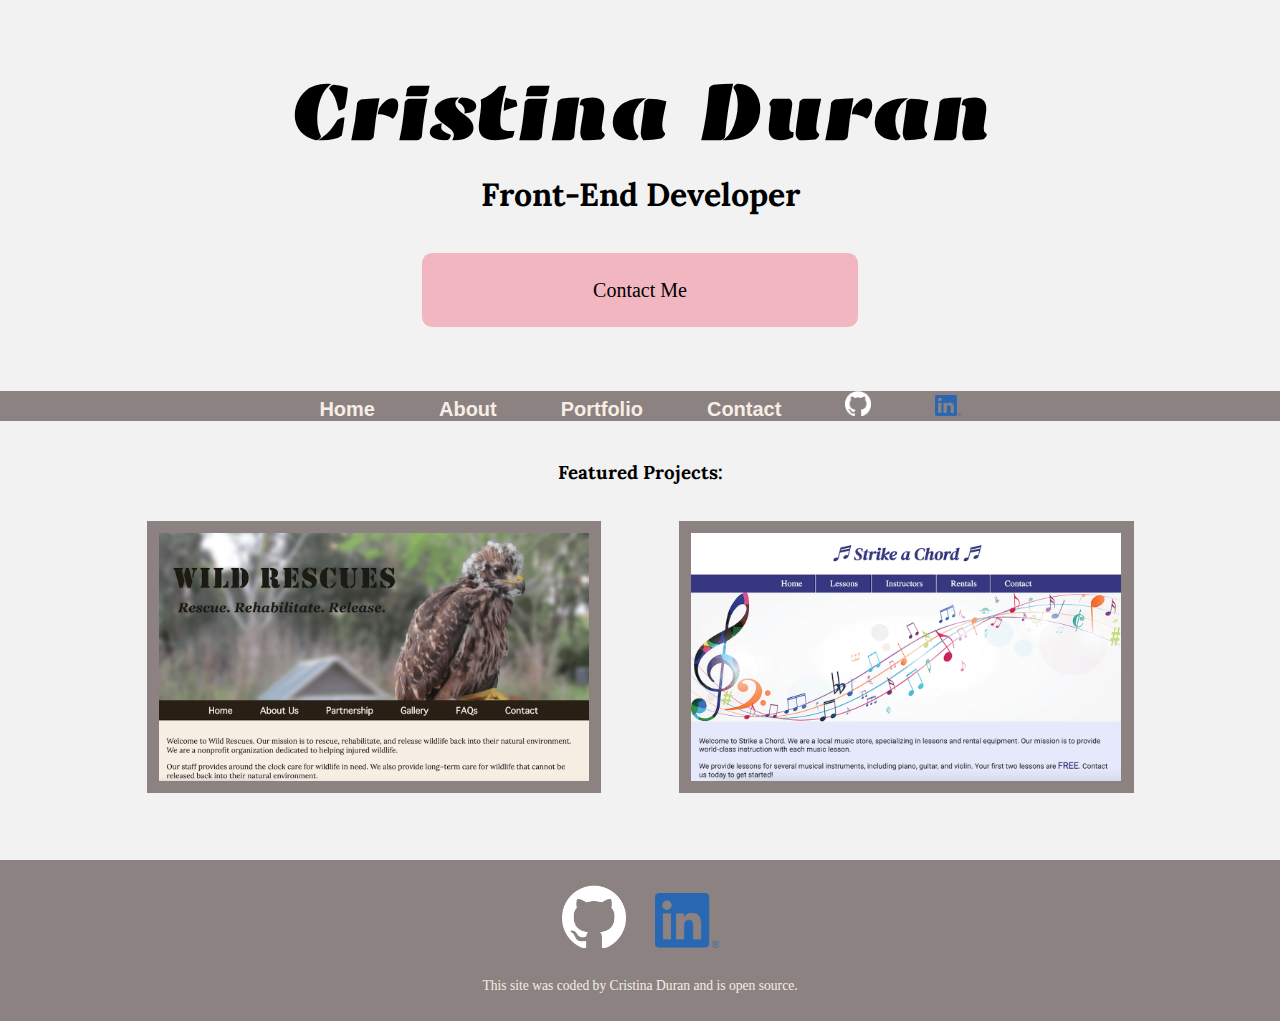
<file: index.html>
<!DOCTYPE html>
<!-- 
    Student Name: Cristina Duran
    File Name: template.html
    Today's Date: December 15, 2022
-->
<html lang="en">
<head>
    <meta charset="UTF-8">
    <meta http-equiv="X-UA-Compatible" content="IE=edge">
    <meta name="viewport" content="width=device-width, initial-scale=1.0">
    <title>My Portfolio: Home</title>
    <link rel="stylesheet" href="./css/styles.css">
    <link rel="preconnect" href="https://fonts.googleapis.com">
    <link rel="preconnect" href="https://fonts.gstatic.com" crossorigin>
    <link href="https://fonts.googleapis.com/css2?family=Emblema+One&family=Lora&display=swap" rel="stylesheet">
    <link rel="shortcut icon" href="images/favicon.ico">
    <link rel="icon" type="image/png" sizes="32x32" href="images/favicon-32.png">
    <link rel="apple-touch-icon" sizes="180x180" href="images/apple-touch-icon.png">
    <link rel="icon" sizes="192x192" href="images/android-chrome-192.png">
</head>
<body>
    
    <!-- Skip to Content Link -->
    <a class="skip" href="#content">Skip to Content</a>

    <div id="wrapper">

        <!-- Mobile Nav -->
        <nav class="mobile-nav">
            <div id="nav-links">
                <a href="index.html">Home</a>
                <a href="about.html">About</a>
                <a href="portfolio.html">Portfolio</a>
                <a href="contact.html">Contact</a>
            </div>
            <a class="nav-icon" onclick="menu()">
                <div id="icon">&#9776;</div>
            </a>
        </nav>

        <header>
            <div class="tab-desk">
                <h1>Cristina Duran</h1>
                <h3>Front-End Developer</h3>
                <a href="mailto:duran_cris43@yahoo.com" class="button">Contact Me</a>
            </div>

            <div class="mobile">
                <h1>Cristina Duran</h1>
                <h3>Front-End Developer</h3>
                <a href="mailto:duran_cris43@yahoo.com" class="button">Contact Me</a>
            </div>
            
        </header>

        <nav class="tab-desk">
            <ul>
                <li><a href="index.html">Home</a></li>
                <li><a href="about.html">About</a></li>
                <li><a href="portfolio.html">Portfolio</a></li>
                <li><a href="contact.html">Contact</a></li>
                <li class="nav-social"><a href="https://github.com/cristyduran" target="_blank"><img src="./images/github-mark-white.png" alt=""></a></li>
                <li class="nav-social"><a href="https://www.linkedin.com/in/cristina-duran-a89a16245/" target="_blank"><img src="./images/LI-In-Bug.png" alt=""></a></li>

            </ul>
        </nav>

        <!--Main area to add the main content to the webpage-->
        <main id="content">

            <div class="projects">
                <h3>Featured Projects:</h3>
            </div>

            <div class="featured-projects">
                <a href="https://cristyduran.github.io/wildliferescues/index.html" target="_blank"><img src="./images/wildlife-rescues.png" alt="Wildlife rescues website"></a>
                <a href="https://cristyduran.github.io/strikeachord/" target="_blank"><img src="./images/strike-a-chord-website.png" alt="strike a chord website"></a>
            </div>

        </main>

        <footer>
                     
            <div class="social">
                <a href="https://github.com/cristyduran" target="_blank"><img src="./images/github-mark-white.png" alt=""></a>
                <a href="https://www.linkedin.com/in/cristina-duran-a89a16245/" target="_blank"><img src="./images/LI-In-Bug.png" alt=""></a>
            </div>

            <div class="copyright">
                <p>This site was coded by Cristina Duran and is open source.</p>
            </div>
            
        </footer>

    </div>

    <script src="./scripts/scripts.js"></script>

</body>
</html>
</file>
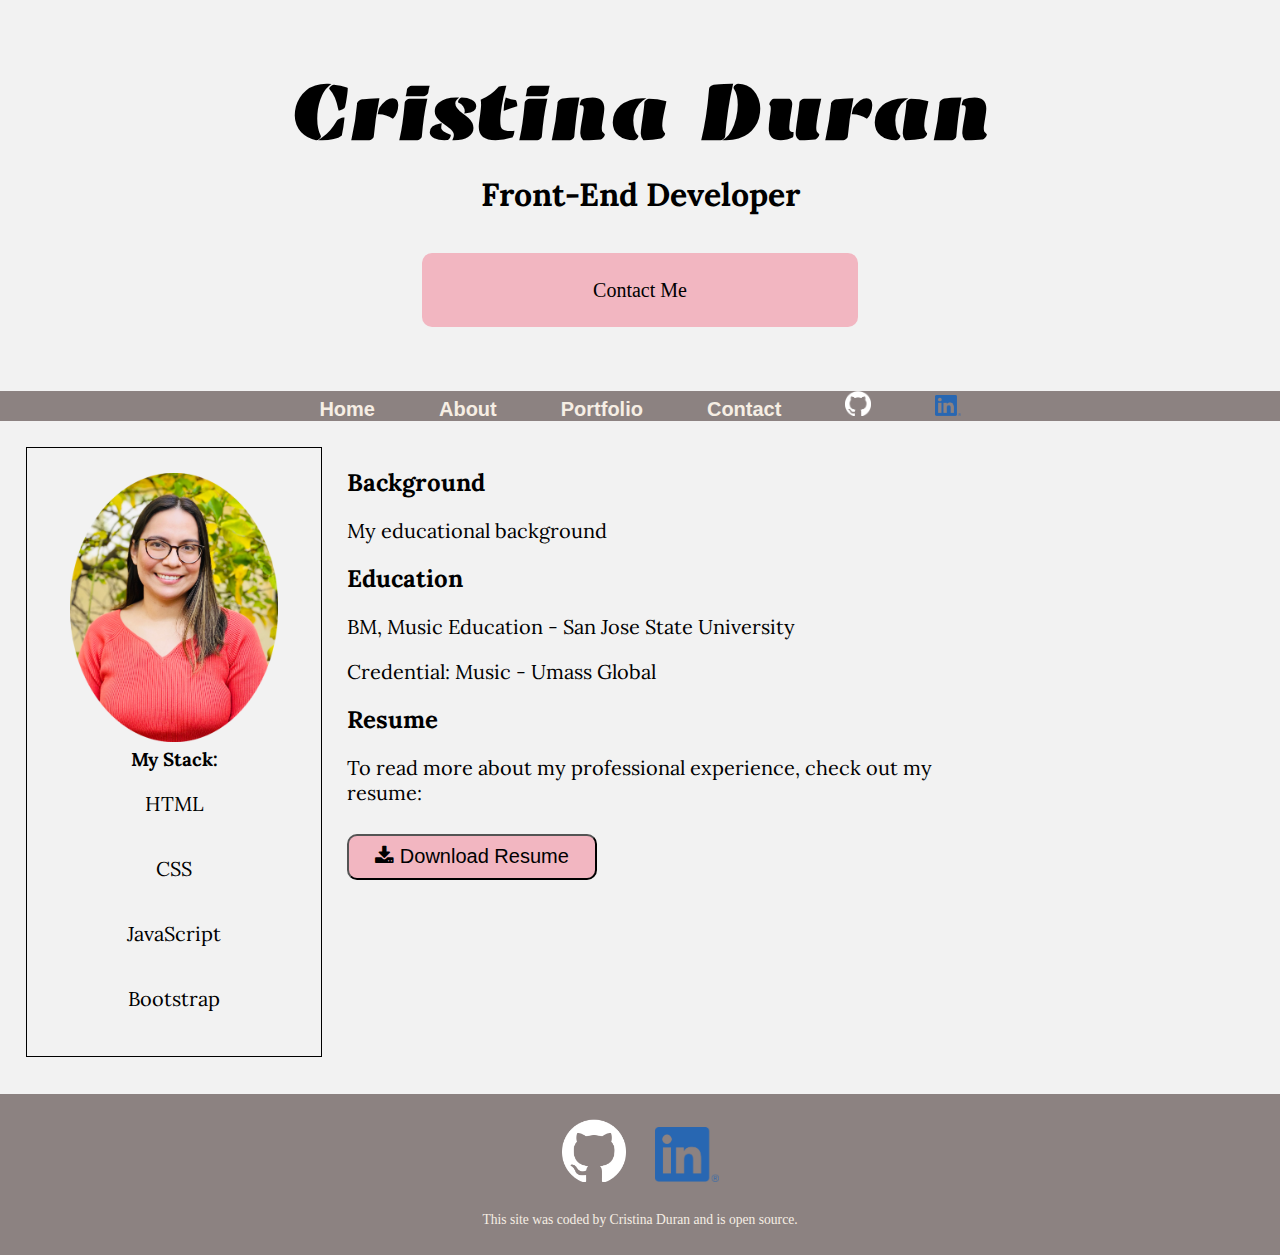
<file: about.html>
<!DOCTYPE html>
<!-- 
    Student Name: Cristina Duran
    File Name: template.html
    Today's Date: December 15, 2022
-->
<html lang="en">
<head>
    <meta charset="UTF-8">
    <meta http-equiv="X-UA-Compatible" content="IE=edge">
    <meta name="viewport" content="width=device-width, initial-scale=1.0">
    <title>My Portfolio: About</title>
    <link rel="stylesheet" href="./css/styles.css">
    <link rel="preconnect" href="https://fonts.googleapis.com">
    <link rel="preconnect" href="https://fonts.gstatic.com" crossorigin>
    <link href="https://fonts.googleapis.com/css2?family=Emblema+One&family=Lora&display=swap" rel="stylesheet">
    <link rel="stylesheet" href="https://cdnjs.cloudflare.com/ajax/libs/font-awesome/4.7.0/css/font-awesome.min.css">
</head>
<body>
    
    <!-- Skip to Content Link -->
    <a class="skip" href="#content">Skip to Content</a>

    <div id="wrapper">

        <!-- Mobile Nav -->
        <nav class="mobile-nav">
            <div id="nav-links">
                <a href="index.html">Home</a>
                <a href="about.html">About</a>
                <a href="portfolio.html">Portfolio</a>
                <a href="contact.html">Contact</a>
            </div>
            <a class="nav-icon" onclick="menu()">
                <div id="icon">&#9776;</div>
            </a>
        </nav>

        <header>
            <div class="tab-desk">
                <h1>Cristina Duran</h1>
                <h3>Front-End Developer</h3>
                <a href="mailto:duran_cris43@yahoo.com" class="button">Contact Me</a>
            </div>

            <div class="mobile">
                <h1>Cristina Duran</h1>
                <h3>Front-End Developer</h3>
                <a href="mailto:duran_cris43@yahoo.com" class="button">Contact Me</a>
            </div>
            
        </header>

        <nav class="tab-desk">
            <ul>
                <li><a href="index.html">Home</a></li>
                <li><a href="about.html">About</a></li>
                <li><a href="portfolio.html">Portfolio</a></li>
                <li><a href="contact.html">Contact</a></li>
                <li class="nav-social"><a href="https://github.com/cristyduran" target="_blank"><img src="./images/github-mark-white.png" alt=""></a></li>
                <li class="nav-social"><a href="https://www.linkedin.com/in/cristina-duran-a89a16245/" target="_blank"><img src="./images/LI-In-Bug.png" alt=""></a></li>

            </ul>
        </nav>

        <!--Main area to add the main content to the webpage-->
        <main>

            <div class="headshot-container">
                <img src="./images/headshot.png" alt="headhshot of cristina duran.">
                <h3>My Stack:</h3>
                <p>HTML</p>
                <p>CSS</p>
                <p>JavaScript</p>
                <p>Bootstrap</p>
            </div>

            <div id="about">
                <h2>Background</h2>
                <p>My educational background</p>

                <h2>Education</h2>
            <div id="education">
                    <p>BM, Music Education - San Jose State University</p>

                    <p>Credential: Music - Umass Global</p>
                </div>

                <h2>Resume</h2>
                <p>To read more about my professional experience, check out my resume:</p>
                <button id="download-button"><i class="fa fa-download"></i> Download Resume</button>
            </div>
        </main>

        <footer>
                     
            <div class="social">
                <a href="https://github.com/cristyduran" target="_blank"><img src="./images/github-mark-white.png" alt=""></a>
                <a href="https://www.linkedin.com/in/cristina-duran-a89a16245/" target="_blank"><img src="./images/LI-In-Bug.png" alt=""></a>
            </div>

            <div class="copyright">
                <p>This site was coded by Cristina Duran and is open source.</p>
            </div>
            
        </footer>

    </div>

    <script src="./scripts/scripts.js"></script>

</body>
</html>
</file>
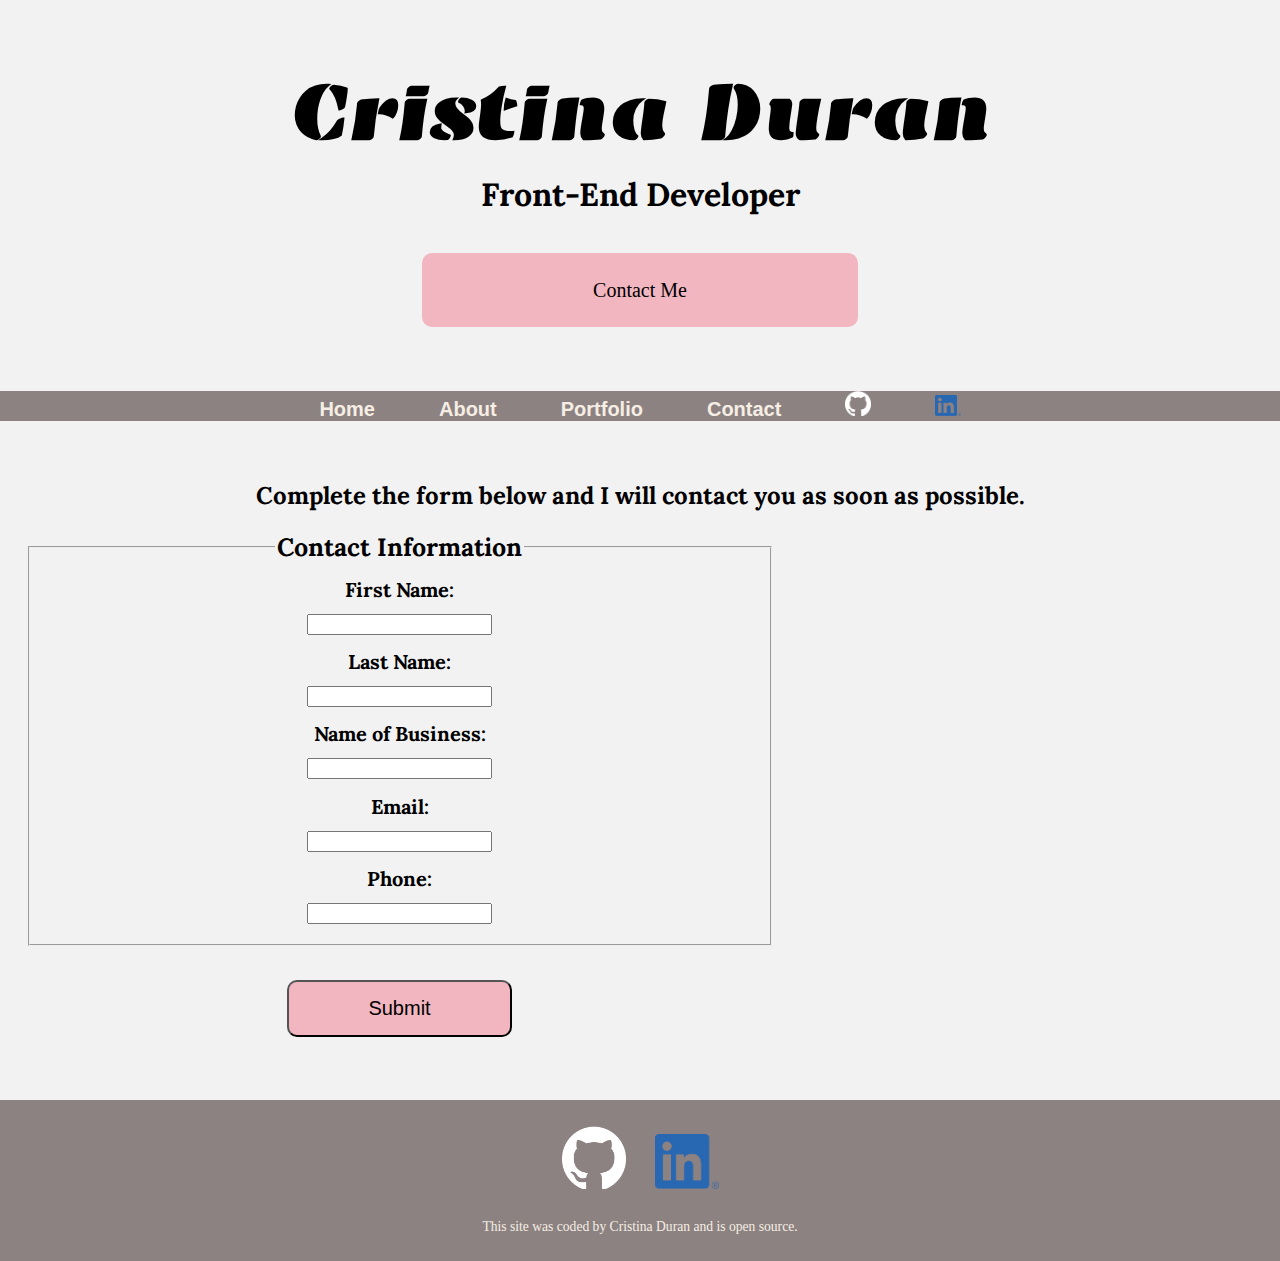
<file: contact.html>
<!DOCTYPE html>
<!-- 
    Student Name: Cristina Duran
    File Name: template.html
    Today's Date: December 15, 2022
-->
<html lang="en">
<head>
    <meta charset="UTF-8">
    <meta http-equiv="X-UA-Compatible" content="IE=edge">
    <meta name="viewport" content="width=device-width, initial-scale=1.0">
    <title>My Portfolio: Home</title>
    <link rel="stylesheet" href="./css/styles.css">
    <link rel="preconnect" href="https://fonts.googleapis.com">
    <link rel="preconnect" href="https://fonts.gstatic.com" crossorigin>
    <link href="https://fonts.googleapis.com/css2?family=Emblema+One&family=Lora&display=swap" rel="stylesheet">
    <link rel="shortcut icon" href="images/favicon.ico">
    <link rel="icon" type="image/png" sizes="32x32" href="images/favicon-32.png">
    <link rel="apple-touch-icon" sizes="180x180" href="images/apple-touch-icon.png">
    <link rel="icon" sizes="192x192" href="images/android-chrome-192.png">
</head>
<body>
    
    <!-- Skip to Content Link -->
    <a class="skip" href="#content">Skip to Content</a>

    <div id="wrapper">

        <!-- Mobile Nav -->
        <nav class="mobile-nav">
            <div id="nav-links">
                <a href="index.html">Home</a>
                <a href="about.html">About</a>
                <a href="portfolio.html">Portfolio</a>
                <a href="contact.html">Contact</a>
            </div>
            <a class="nav-icon" onclick="menu()">
                <div id="icon">&#9776;</div>
            </a>
        </nav>

        <header>
            <div class="tab-desk">
                <h1>Cristina Duran</h1>
                <h3>Front-End Developer</h3>
                <a href="mailto:duran_cris43@yahoo.com" class="button">Contact Me</a>
            </div>

            <div class="mobile">
                <h1>Cristina Duran</h1>
                <h3>Front-End Developer</h3>
                <a href="mailto:duran_cris43@yahoo.com" class="button">Contact Me</a>
            </div>
            
        </header>

        <nav class="tab-desk">
            <ul>
                <li><a href="index.html">Home</a></li>
                <li><a href="about.html">About</a></li>
                <li><a href="portfolio.html">Portfolio</a></li>
                <li><a href="contact.html">Contact</a></li>
                <li class="nav-social"><a href="https://github.com/cristyduran" target="_blank"><img src="./images/github-mark-white.png" alt=""></a></li>
                <li class="nav-social"><a href="https://www.linkedin.com/in/cristina-duran-a89a16245/" target="_blank"><img src="./images/LI-In-Bug.png" alt=""></a></li>

            </ul>
        </nav>

        <!--Main area to add the main content to the webpage-->
        <main id="content">

            <div id="form">
                
                <h2>Complete the form below and I will contact you as soon as possible.</h2>
                
                <form class="form-grid"><!-- Start Form -->
                    
                    <fieldset>
                        <legend>Contact Information</legend>

                        <label for="fName">First Name:</label>
                        <input type="text" name="fName" id="fName">

                        <label for="lName">Last Name:</label>
                        <input type="text" name="lName" id="lName">

                        <label for="bName">Name of Business:</label>
                        <input type="text" name="bName" id="bName">

                        <label for="email">Email:</label>
                        <input type="email" name="email" id="email">

                        <label for="phone">Phone:</label>
                        <input type="tel" name="phone" id="phone">

                    </fieldset>

                    <input type="submit" id="submit" value="Submit" class="button">

                </form>

            </div>

        </main>

        <footer>
                     
            <div class="social">
                <a href="https://github.com/cristyduran" target="_blank"><img src="./images/github-mark-white.png" alt=""></a>
                <a href="https://www.linkedin.com/in/cristina-duran-a89a16245/" target="_blank"><img src="./images/LI-In-Bug.png" alt=""></a>
            </div>

            <div class="copyright">
                <p>This site was coded by Cristina Duran and is open source.</p>
            </div>
            
        </footer>

    </div>

    <script src="./scripts/scripts.js"></script>

</body>
</html>
</file>
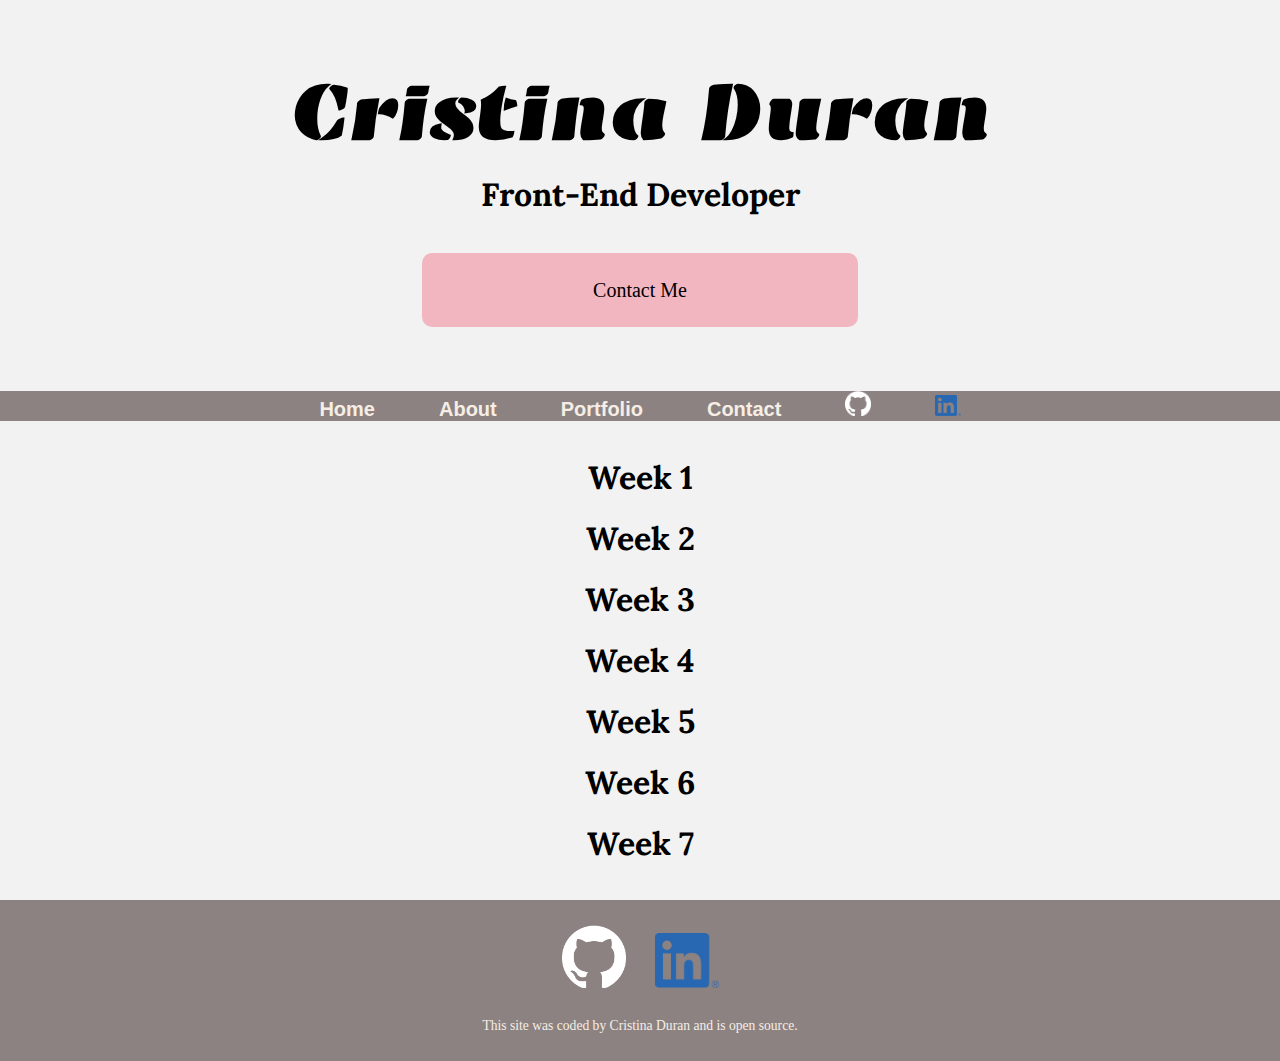
<file: portfolio.html>
<!DOCTYPE html>
<!-- 
    Name: Cristina Duran
    File Name: potfolio.html
    Today's Date: December 16, 2022
-->
<html lang="en">
<head>
    <meta charset="UTF-8">
    <meta http-equiv="X-UA-Compatible" content="IE=edge">
    <meta name="viewport" content="width=device-width, initial-scale=1.0">
    <title>My Portfolio: Portfolio</title>
    <link rel="stylesheet" href="./css/styles.css">
    <link rel="preconnect" href="https://fonts.googleapis.com">
    <link rel="preconnect" href="https://fonts.gstatic.com" crossorigin>
    <link href="https://fonts.googleapis.com/css2?family=Emblema+One&family=Lora&display=swap" rel="stylesheet">
    <link rel="shortcut icon" href="images/favicon.ico">
    <link rel="icon" type="image/png" sizes="32x32" href="images/favicon-32.png">
    <link rel="apple-touch-icon" sizes="180x180" href="images/apple-touch-icon.png">
    <link rel="icon" sizes="192x192" href="images/android-chrome-192.png">
</head>
<body>
    
    <!-- Skip to Content Link -->
    <a class="skip" href="#content">Skip to Content</a>

    <div id="wrapper">

        <!-- Mobile Nav -->
        <nav class="mobile-nav">
            <div id="nav-links">
                <a href="index.html">Home</a>
                <a href="about.html">About</a>
                <a href="portfolio.html">Portfolio</a>
                <a href="contact.html">Contact</a>
            </div>
            <a class="nav-icon" onclick="menu()">
                <div id="icon">&#9776;</div>
            </a>
        </nav>

        <header>
            <div class="tab-desk">
                <h1>Cristina Duran</h1>
                <h3>Front-End Developer</h3>
                <a href="mailto:duran_cris43@yahoo.com" class="button">Contact Me</a>
            </div>

            <div class="mobile">
                <h1>Cristina Duran</h1>
                <h3>Front-End Developer</h3>
                <a href="mailto:duran_cris43@yahoo.com" class="button">Contact Me</a>
            </div>
            
        </header>

        <nav class="tab-desk">
            <ul>
                <li><a href="index.html">Home</a></li>
                <li><a href="about.html">About</a></li>
                <li><a href="portfolio.html">Portfolio</a></li>
                <li><a href="contact.html">Contact</a></li>
                <li class="nav-social"><a href="https://github.com/cristyduran" target="_blank"><img src="./images/github-mark-white.png" alt=""></a></li>
                <li class="nav-social"><a href="https://www.linkedin.com/in/cristina-duran-a89a16245/" target="_blank"><img src="./images/LI-In-Bug.png" alt=""></a></li>
                
            </ul>
        </nav>

        <!--Main area to add the main content to the webpage-->
        <main id="portfolio-content">

            <div>
                <h3 class="hide-show" onclick="week1()">Week 1</h3>
                <div id="div1">
                    <p><a href="https://cristyduran.github.io/module1/" target="_blank" class="link">Module 1: Basic HTML Webpage</a></p>
                </div>
            </div>

            <div>
                <h3 class="hide-show" onclick="week2()">Week 2</h3>
                <div id="div2">
                    <p><a href="https://cristyduran.github.io/module2/" target="_blank" class="link">Module 2: Basic HTML Template</a></p>
                    <p><a href="https://cristyduran.github.io/module3/" target="_blank" class="link">Module 3: Add Images, Lists, and Links to a Webpage</a></p>
                </div>
            </div>

            <div>
                <h3 class="hide-show" onclick="week3()">Week 3</h3>
                <div id="div3">
                <p><a href="https://cristyduran.github.io/module4/" target="_blank" class="link">Module 4: Creating a Style Sheet to Style a Webpage</a></p>
                <p><a href="https://cristyduran.github.io/module5/" target="_blank" class="link">Module 5: Styling for Responsive Design</a></p>
                </div>
            </div>

            <div>
                <h3 class="hide-show" onclick="week4()">Week 4</h3>
                <div id="div4">
                    <p><a href="https://cristyduran.github.io/module6/" target="_blank" class="link">Module 6: Styling for Responsive Design</a></p>
                    <p><a href="https://cristyduran.github.io/module7/" target="_blank" class="link">Module 7: HTML 5 Semantic Elements</a></p>
                </div>
            </div>

            <div>
                <h3 class="hide-show" onclick="week5()">Week 5</h3>
                <div id="div5">
                    <p><a href="https://cristyduran.github.io/module8/" target="_blank" class="link">Module 8: Using Tables</a></p> 
                </div>      
            </div>

            <div>
                
                <h3 class="hide-show" onclick="week6()">Week 6</h3>
                <div id="div6">
                    <p><a href="https://cristyduran.github.io/module9/" target="_blank" class="link">Module 9: Adding Audio to a Webpage</a></p>
                </div>
            </div>

            <div>
                <h3 class="hide-show" onclick="week7()">Week 7</h3>
                <div id="div7">
                    <p><a href="https://cristyduran.github.io/module11/" target="_blank" class="link">Module 11: Adding Social Media Icons and Publishing a Webpage</a></p>
                </div>
            </div>

        </main>

        <footer>
                     
            <div class="social">
                <a href="https://github.com/cristyduran" target="_blank"><img src="./images/github-mark-white.png" alt=""></a>
                <a href="https://www.linkedin.com/in/cristina-duran-a89a16245/" target="_blank"><img src="./images/LI-In-Bug.png" alt=""></a>
            </div>

            <div class="copyright">
                <p>This site was coded by Cristina Duran and is open source.</p>
            </div>
            
        </footer>

    </div>

    <script src="./scripts/scripts.js"></script>

</body>
</html>
</file>
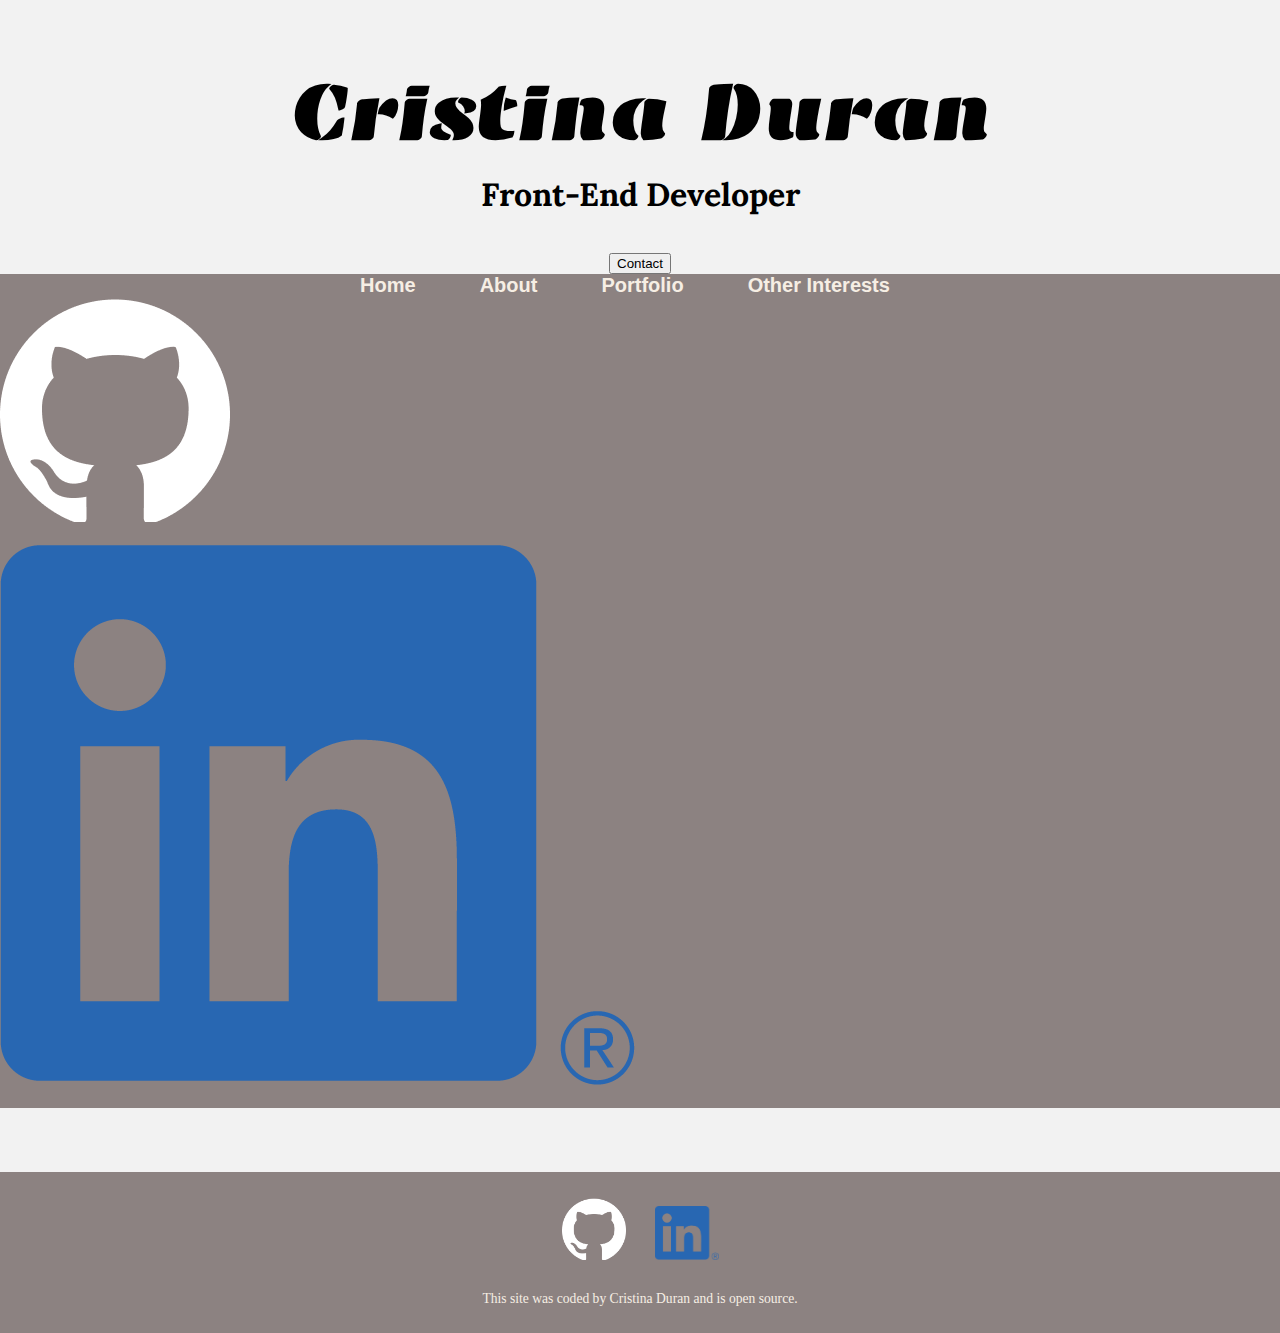
<file: template.html>
<!DOCTYPE html>
<!-- 
    Student Name: Cristina Duran
    File Name: template.html
    Today's Date: December 15, 2022
-->
<html lang="en">
<head>
    <meta charset="UTF-8">
    <meta http-equiv="X-UA-Compatible" content="IE=edge">
    <meta name="viewport" content="width=device-width, initial-scale=1.0">
    <title>My Portfolio: Template</title>
    <link rel="stylesheet" href="./css/styles.css">
    <link rel="preconnect" href="https://fonts.googleapis.com">
    <link rel="preconnect" href="https://fonts.gstatic.com" crossorigin>
    <link href="https://fonts.googleapis.com/css2?family=Emblema+One&family=Lora&display=swap" rel="stylesheet">
    <link rel="shortcut icon" href="images/favicon.ico">
    <link rel="icon" type="image/png" sizes="32x32" href="images/favicon-32.png">
    <link rel="apple-touch-icon" sizes="180x180" href="images/apple-touch-icon.png">
    <link rel="icon" sizes="192x192" href="images/android-chrome-192.png">
</head>
<body>
    
    <!-- Skip to Content Link -->
    <a class="skip" href="#content">Skip to Content</a>

    <div id="wrapper">

        <!-- Mobile Nav -->
        <nav class="mobile-nav">
            <div id="nav-links">
                <a href="index.html">Home</a>
                <a href="about.html">About</a>
                <a href="partnership.html">Portfolio</a>
                <a href="gallery.html">Other Interests</a>
            </div>
            <a class="nav-icon" onclick="menu()">
                <div id="icon">&#9776;</div>
            </a>
        </nav>

        <header>
            <div class="tab-desk">
                <h1>Cristina Duran</h1>
                <h3>Front-End Developer</h3>
                <a href="mailto:duran_cris43@yahoo.com"><button type="button" id="contact-button">Contact</button></a>
            </div>

            <div class="mobile">
                <h1>Cristina Duran</h1>
                <h3>Front-End Developer</h3>
                <a href="mailto:duran_cris43@yahoo.com" class="button">Contact</a>
            </div>
            
        </header>

        <nav class="tab-desk">
            <ul>
                <li><a href="index.html">Home</a></li>
                <li><a href="about.html">About</a></li>
                <li><a href="partnership.html">Portfolio</a></li>
                <li><a href="contact.html">Other Interests</a></li>
                <li><a href="https://github.com/cristyduran" target="_blank"><img src="./images/github-mark-white.png" alt=""></a></li>
                <li><a href="https://www.linkedin.com/in/cristina-duran-a89a16245/" target="_blank"><img src="./images/LI-In-Bug.png" alt=""></a></li>
                
            </ul>
        </nav>

        <!--Main area to add the main content to the webpage-->
        <main id="content">

            <div>

            </div>

        </main>

        <footer>
                     
            <div class="social">
                <a href="https://github.com/cristyduran" target="_blank"><img src="./images/github-mark-white.png" alt=""></a>
                <a href="https://www.linkedin.com/in/cristina-duran-a89a16245/" target="_blank"><img src="./images/LI-In-Bug.png" alt=""></a>
            </div>

            <div class="copyright">
                <p>This site was coded by Cristina Duran and is open source.</p>
            </div>
            
        </footer>

    </div>

    <script src="./scripts/scripts.js"></script>

</body>
</html>
</file>
<file: css/styles.css>
/* 
Author:Cristina Duran
Date: December 14, 2022
File Name: styles.css
*/

/* CSS Reset */
body, header, nav, main, footer, img, h1, h3, ul {
    margin: 0;
    padding: 0;
    border: 0;
}

/* Style rules for body and images*/
body {
    background-color: #F2F2F2;
}

img {
    max-width: 100%;
    display: block;
}

/* Style rules for skip navigation link */
.skip {
    position: absolute;
    left: -999px;
}

.skip:focus {
    color: #fff;
    background-color: #2a1f14;
    text-decoration: none;
    padding: 0.5%;
    top: auto;
    left: auto;
    right: 1px;
    z-index: 1;
}

/* styles rules for mobile viewport */

/* styles rule show mobile class and hide tab-desk class */
.mobile, .mobile-tablet {
    display: block;
}

.tab-desk, .desktop, #nav-links {
    display: none;
}

/* Styles rules for header area */
.mobile h1, .mobile h3 {
    padding: 2%;
    text-align: center;
}

.mobile h1 {
    font-family: 'Emblema One', cursive;
    margin: 2% 0 0 3%;
}

.mobile h3 {
    font-family: 'Lora', serif;
}

/* Styles rules for navigation area */
nav {
    background-color: #8C8281;
}

.mobile-nav a {
    color: #fff;
    text-align: center;
    font-size: 2em;
    text-decoration: none;
    padding: 3%;
    display: block;
}

.mobile-nav a.nav-icon {
    display: block;
    position: absolute;
    left: 0;
    top: 0;
    color: #f6eee4;
    padding: 2%;
}

.nav-icon div {
    height: 40px;
    width: 40px;
    color: #2a1f14;
}

/* Style rules for main content */
main {
    padding: 2%;
    font-family: 'Lora', serif;
}

main p {
    font-size: 1.25em;
}

main ul {
    list-style-type: square;
}

#content {
    padding-top: 3%;
    text-align: center;
}

.featured-projects img {
    width: 75%;
    display: block;
    padding: 1%;
    background-color:#F2EDA2;
    margin: 3%;
}

.headshot-container {
    border: 1px solid black;
    display: flex;
    flex-direction: column;
    justify-content: center;
    width: 80%;
    padding: 2%;
    margin: 0 auto;
    text-align: center;
}

.headshot-container img{
    width: 85%;
    margin: 0 auto 2%;
}

.action {
    font-size: 1.75em;
    font-weight: bold;
    text-align: center;
}

.link {
    color: #4d3319;
    text-decoration: none;
    font-weight: bold;
    font-style: italic;
}

#contact, #form h2 {
    text-align: center;
}

#div1, #div2, #div3, #div4, #div5, #div6, #div7 {
    display: none;
}

.hide-show {
    font-size: 2em;
    padding: 10px;
}

.hide-show:hover {
    cursor: pointer;
}

/* Style rules for form elements */
fieldset, input, textarea {
    margin-bottom: 1%;
}

fieldset, legend {
    font-weight: bold;
    font-size: 1.25em;
}

label {
    display: block;
    padding: 1%;
}

.button {
    margin: 1% auto 5%;
    display: block;
    padding: 2%;
    background-color: #F2B6C1;
    color: black;
    font-size: 1.25em;
    border-radius: 10px;
    text-decoration: none;
    text-align: center;
    width: 25%;
}

#download-button {
    margin: 1% auto 5%;
    display: block;
    padding: 1%;
    background-color: #F2B6C1;
    color: #f6eee4;
    font-size: 1.25em;
    border-radius: 10px;
    text-decoration: none;
    text-align: center;
    width: 250px;
}


/* Style rules for footer content */
footer {
    text-align: center;
    font-size: 0.85em;
    background-color: #8C8281;
    color: #f6eee4;
    padding: 1% 0%;
    clear: left;
}

footer a {
    color: #f3e6d8;
    text-decoration: none;
}

.social img {
    display: inline-block;
    padding: 1%;
    width: 10%;
}

/* Media Query for Tablet Viewport */
@media screen and (min-width: 620px), print {

    /* Tablet Viewport: Show tab-desk class, hide mobile class */
    .tab-desk {
        display: block;
        text-align: center;

    }

    .mobile, .mobile-nav {
        display: none;
    }

    /* Styles rules for header area */
    .tab-desk h1, .tab-desk h3 {
        text-align: center;
    }

    .tab-desk h1 {
        font-family: 'Emblema One', cursive;
        margin: 5% auto 1%;
        font-size: 5em;
    }

    .tab-desk h3 {
        font-family: 'Lora', serif;
        font-size: 2em;
        margin-bottom: 3%;
    }


    .button {
        margin: 1% auto 5%;
        display: block;
        padding: 2%;
        background-color: #F2B6C1;
        color: black;
        font-size: 1.25em;
        border-radius: 10px;
        text-decoration: none;
        text-align: center;
        width: 13%;
    }



    /* Tablet Viewport: Style rules for nav area */
    nav li {
        border-top: none;
        display: inline;
        font-size: 1.25em;
        font-family: Geneva, Arial, sans-serif;
        font-weight: bold;
    }

    nav li a {
        padding: 0.5em;
        color: #f6eee4;
        text-decoration: none;
        text-align: center;
    }

    nav ul {
        list-style-type: none;
        margin: 0;
        padding: 0;
        overflow: hidden;
      }

    .nav-social img {
        width: 2%;
        display: inline-block;
      }

    /*Tablet Viewport: Style rules for main area */

    #content {
        padding-top: 3%;
        text-align: center;
    }

    #about {
        text-align: left;
        width: 75%;
    }

    .featured-projects img {
        width: 35%;
        display: inline;
        padding: 1%;
        background-color: #8C8281;
        margin: 3%;
    }

    .headshot-container {
        float: left;
        border: 1px solid black;
        display: flex;
        flex-direction: column;
        justify-content: center;
        width: 20%;
        padding: 2%;
        margin-bottom: 3%;
        margin-right: 2%;
        text-align: center;
    }
    .headshot-container img{
        width: 85%;
        margin: 0 auto 2%;
    }

    #download-button {
        margin: 1% auto 5%;
        display: block;
        float: left;
        padding: 1%;
        background-color: #F2B6C1;
        color: black;
        font-size: 1.25em;
        border-radius: 10px;
        text-decoration: none;
        text-align: center;
        width: 250px;
    }

    /*Tablet Viewport: Style rules for form element */
    form {
        width: 70%;
        margin: 0 auto;
    }

    /*Tablet Viewport: Style rules for footer area */
    footer {
        overflow: auto;
    }

    .social img {
        display: inline;
        width: 5%;
    }
}

/* Media Query for Desktop Viewport */
@media  screen and (min-width: 1000px), print {

    /* Desktop Viewport: Show desktop class, hide mobile-tablet class */
    .desktop {
        display: block;
    }

    .mobile-tablet {
        display: none;
    }

    /* Desktop Viewport: Style rules for nav area */
    nav li {
        font-size: 1.25em;
    }

    nav li a {
        padding: 0.5em 1.5em;
    }

    nav li a:hover {
        color: #2a1f14;
        background-color: #f6eee4;
        opacity: 0.5;
    }

    /*Desktop Viewport: Style rules for main content */

    #portfolio-content {
        margin: 0 auto;
        display: block;
        text-align: center;
    }

    /*Desktop Viewport: Style rules for form elements */
    form {
        width: auto;
    }

    .form-grid {
        display: grid;
        grid-template-columns: auto auto;
        grid-gap: 20px;
    }

    .button {
        grid-column: 1 / span 1;
        width: 30%;
    }
}

/* Media Query for Large Desktop Viewports */
@media screen and (min-width: 1921px), print {

    body {
        background: linear-gradient(#f6eee4, #78593a);
    }
    
    #wrapper {
        width: 1920px;
        margin: 0 auto;
    }

    main {
        background-color: #f6eee4;
    }

    .grid {
        grid-template-columns: auto auto auto auto;
    }

    aside {
        grid-column: 1 / span 4;
        font-size: 3em;
    }
}

/* Media Query for Print */
@media print {
    body {
        background-color: #fff;
        color: #000;
    }
}
</file>
